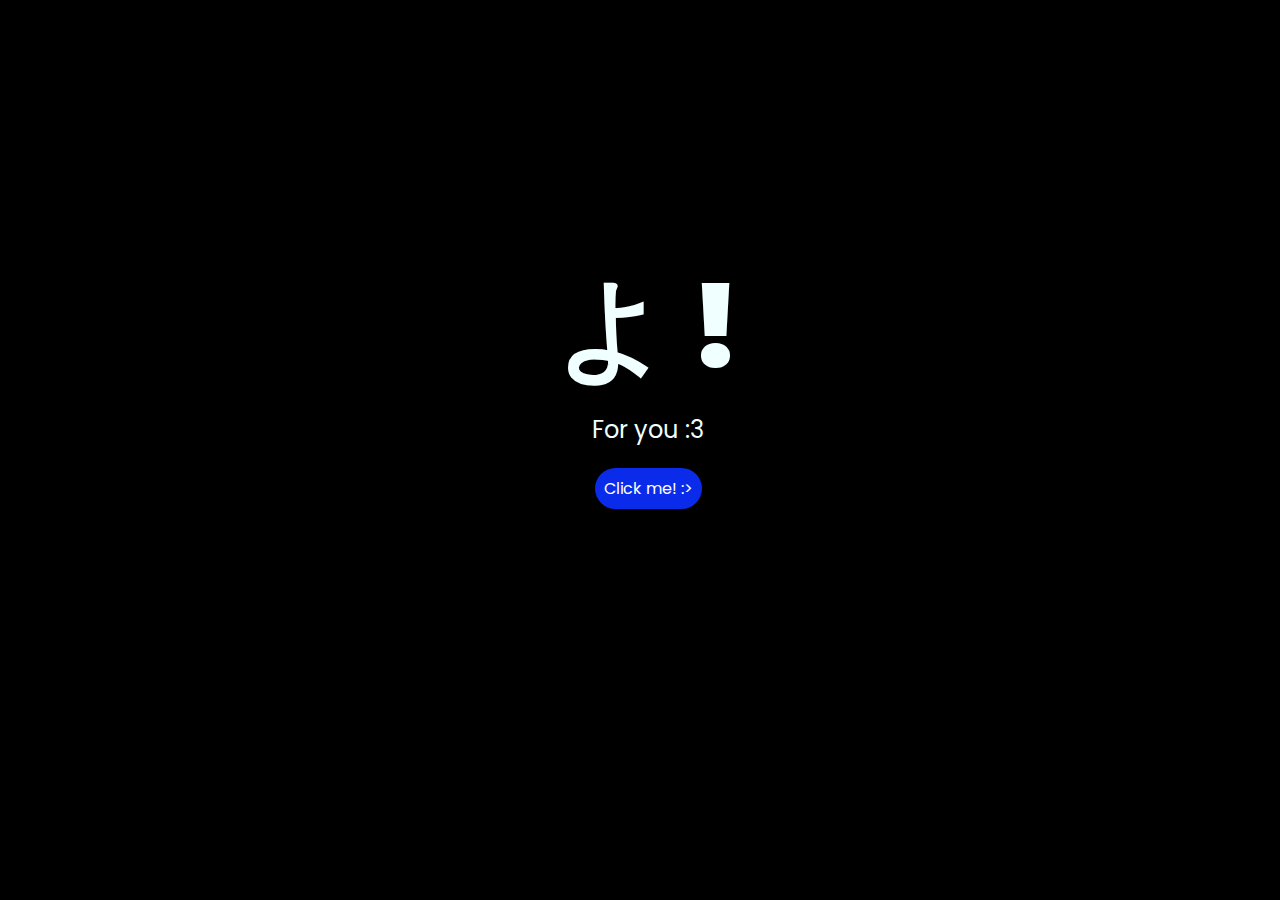
<file: index.html>
<!DOCTYPE html>
<html lang="es">

<head>
    <meta charset="UTF-8">
    <meta http-equiv="X-UA-Compatible" content="IE=edge">
    <meta name="viewport" content="width=device-width, initial-scale=1.0">
    <link rel="stylesheet" href="style.css">
    <link rel="icon" href="qiqi.jpg" type="image/x-icon">
    <title>Flowers</title>
</head>

<body>
    <div class="greetings">
        <span>よ</span>
        <span>!</span>
    </div>
    <div class="description">
        <span>For you :3</span>
    </div>
    <div class="button">
        <button class="botones">
            <a href="forseika.html" style="color: #fff;">Click me! :> </a>
        </button>
    </div>

</body>

</html>
</file>
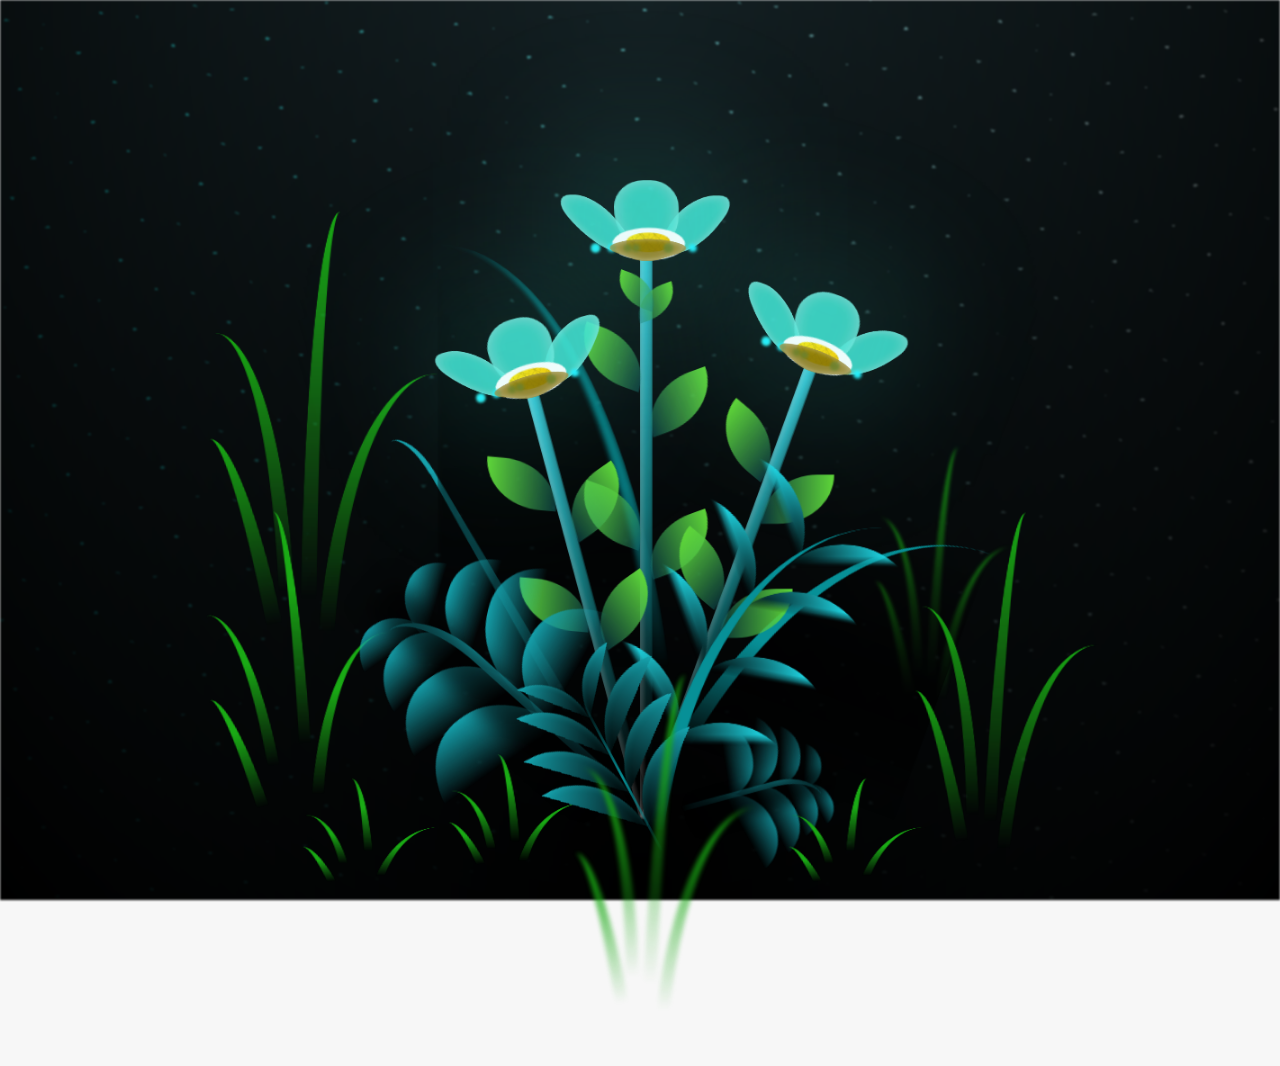
<file: forseika.html>
<!DOCTYPE html>
<html lang="es">
  <head>
    <meta charset="UTF-8" />
    <meta http-equiv="X-UA-Compatible" content="IE=edge" />
    <meta name="viewport" content="width=device-width, initial-scale=1.0" />
    <link rel="stylesheet" href="syles.css" />
    <link rel="icon" href="qiqi.jpg" type="image/x-icon" />
    <title>Flower</title>
  </head>
  <body class="container">
    <audio src="ChristianBasso&HaienQiu-Flowers.mp3" autoplay loop ></audio>
    <div id="lyrics">
     
    </div>
    <h1 class="title">このターコイズブルーの花はせいかさんにあげます。友達でいてくれてありがとう.
</h1>
  
    <div class="night"></div>
    <div class="flowers">
      <div class="flower flower--1">
        <div class="flower__leafs flower__leafs--1">
          <div class="flower__leaf flower__leaf--1"></div>
          <div class="flower__leaf flower__leaf--2"></div>
          <div class="flower__leaf flower__leaf--3"></div>
          <div class="flower__leaf flower__leaf--4"></div>
          <div class="flower__white-circle"></div>

          <div class="flower__light flower__light--1"></div>
          <div class="flower__light flower__light--2"></div>
          <div class="flower__light flower__light--3"></div>
          <div class="flower__light flower__light--4"></div>
          <div class="flower__light flower__light--5"></div>
          <div class="flower__light flower__light--6"></div>
          <div class="flower__light flower__light--7"></div>
          <div class="flower__light flower__light--8"></div>
        </div>
        <div class="flower__line">
          <div class="flower__line__leaf flower__line__leaf--1"></div>
          <div class="flower__line__leaf flower__line__leaf--2"></div>
          <div class="flower__line__leaf flower__line__leaf--3"></div>
          <div class="flower__line__leaf flower__line__leaf--4"></div>
          <div class="flower__line__leaf flower__line__leaf--5"></div>
          <div class="flower__line__leaf flower__line__leaf--6"></div>
        </div>
      </div>

      <div class="flower flower--2">
        <div class="flower__leafs flower__leafs--2">
          <div class="flower__leaf flower__leaf--1"></div>
          <div class="flower__leaf flower__leaf--2"></div>
          <div class="flower__leaf flower__leaf--3"></div>
          <div class="flower__leaf flower__leaf--4"></div>
          <div class="flower__white-circle"></div>

          <div class="flower__light flower__light--1"></div>
          <div class="flower__light flower__light--2"></div>
          <div class="flower__light flower__light--3"></div>
          <div class="flower__light flower__light--4"></div>
          <div class="flower__light flower__light--5"></div>
          <div class="flower__light flower__light--6"></div>
          <div class="flower__light flower__light--7"></div>
          <div class="flower__light flower__light--8"></div>
        </div>
        <div class="flower__line">
          <div class="flower__line__leaf flower__line__leaf--1"></div>
          <div class="flower__line__leaf flower__line__leaf--2"></div>
          <div class="flower__line__leaf flower__line__leaf--3"></div>
          <div class="flower__line__leaf flower__line__leaf--4"></div>
        </div>
      </div>

      <div class="flower flower--3">
        <div class="flower__leafs flower__leafs--3">
          <div class="flower__leaf flower__leaf--1"></div>
          <div class="flower__leaf flower__leaf--2"></div>
          <div class="flower__leaf flower__leaf--3"></div>
          <div class="flower__leaf flower__leaf--4"></div>
          <div class="flower__white-circle"></div>

          <div class="flower__light flower__light--1"></div>
          <div class="flower__light flower__light--2"></div>
          <div class="flower__light flower__light--3"></div>
          <div class="flower__light flower__light--4"></div>
          <div class="flower__light flower__light--5"></div>
          <div class="flower__light flower__light--6"></div>
          <div class="flower__light flower__light--7"></div>
          <div class="flower__light flower__light--8"></div>
        </div>
        <div class="flower__line">
          <div class="flower__line__leaf flower__line__leaf--1"></div>
          <div class="flower__line__leaf flower__line__leaf--2"></div>
          <div class="flower__line__leaf flower__line__leaf--3"></div>
          <div class="flower__line__leaf flower__line__leaf--4"></div>
        </div>
      </div>

      <div class="grow-ans" style="--d: 1.2s">
        <div class="flower__g-long">
          <div class="flower__g-long__top"></div>
          <div class="flower__g-long__bottom"></div>
        </div>
      </div>

      <div class="growing-grass">
        <div class="flower__grass flower__grass--1">
          <div class="flower__grass--top"></div>
          <div class="flower__grass--bottom"></div>
          <div class="flower__grass__leaf flower__grass__leaf--1"></div>
          <div class="flower__grass__leaf flower__grass__leaf--2"></div>
          <div class="flower__grass__leaf flower__grass__leaf--3"></div>
          <div class="flower__grass__leaf flower__grass__leaf--4"></div>
          <div class="flower__grass__leaf flower__grass__leaf--5"></div>
          <div class="flower__grass__leaf flower__grass__leaf--6"></div>
          <div class="flower__grass__leaf flower__grass__leaf--7"></div>
          <div class="flower__grass__leaf flower__grass__leaf--8"></div>
          <div class="flower__grass__overlay"></div>
        </div>
      </div>

      <div class="growing-grass">
        <div class="flower__grass flower__grass--2">
          <div class="flower__grass--top"></div>
          <div class="flower__grass--bottom"></div>
          <div class="flower__grass__leaf flower__grass__leaf--1"></div>
          <div class="flower__grass__leaf flower__grass__leaf--2"></div>
          <div class="flower__grass__leaf flower__grass__leaf--3"></div>
          <div class="flower__grass__leaf flower__grass__leaf--4"></div>
          <div class="flower__grass__leaf flower__grass__leaf--5"></div>
          <div class="flower__grass__leaf flower__grass__leaf--6"></div>
          <div class="flower__grass__leaf flower__grass__leaf--7"></div>
          <div class="flower__grass__leaf flower__grass__leaf--8"></div>
          <div class="flower__grass__overlay"></div>
        </div>
      </div>

      <div class="grow-ans" style="--d: 2.4s">
        <div class="flower__g-right flower__g-right--1">
          <div class="leaf"></div>
        </div>
      </div>

      <div class="grow-ans" style="--d: 2.8s">
        <div class="flower__g-right flower__g-right--2">
          <div class="leaf"></div>
        </div>
      </div>

      <div class="grow-ans" style="--d: 2.8s">
        <div class="flower__g-front">
          <div
            class="flower__g-front__leaf-wrapper flower__g-front__leaf-wrapper--1"
          >
            <div class="flower__g-front__leaf"></div>
          </div>
          <div
            class="flower__g-front__leaf-wrapper flower__g-front__leaf-wrapper--2"
          >
            <div class="flower__g-front__leaf"></div>
          </div>
          <div
            class="flower__g-front__leaf-wrapper flower__g-front__leaf-wrapper--3"
          >
            <div class="flower__g-front__leaf"></div>
          </div>
          <div
            class="flower__g-front__leaf-wrapper flower__g-front__leaf-wrapper--4"
          >
            <div class="flower__g-front__leaf"></div>
          </div>
          <div
            class="flower__g-front__leaf-wrapper flower__g-front__leaf-wrapper--5"
          >
            <div class="flower__g-front__leaf"></div>
          </div>
          <div
            class="flower__g-front__leaf-wrapper flower__g-front__leaf-wrapper--6"
          >
            <div class="flower__g-front__leaf"></div>
          </div>
          <div
            class="flower__g-front__leaf-wrapper flower__g-front__leaf-wrapper--7"
          >
            <div class="flower__g-front__leaf"></div>
          </div>
          <div
            class="flower__g-front__leaf-wrapper flower__g-front__leaf-wrapper--8"
          >
            <div class="flower__g-front__leaf"></div>
          </div>
          <div class="flower__g-front__line"></div>
        </div>
      </div>

      <div class="grow-ans" style="--d: 3.2s">
        <div class="flower__g-fr">
          <div class="leaf"></div>
          <div class="flower__g-fr__leaf flower__g-fr__leaf--1"></div>
          <div class="flower__g-fr__leaf flower__g-fr__leaf--2"></div>
          <div class="flower__g-fr__leaf flower__g-fr__leaf--3"></div>
          <div class="flower__g-fr__leaf flower__g-fr__leaf--4"></div>
          <div class="flower__g-fr__leaf flower__g-fr__leaf--5"></div>
          <div class="flower__g-fr__leaf flower__g-fr__leaf--6"></div>
          <div class="flower__g-fr__leaf flower__g-fr__leaf--7"></div>
          <div class="flower__g-fr__leaf flower__g-fr__leaf--8"></div>
        </div>
      </div>

      <div class="long-g long-g--0">
        <div class="grow-ans" style="--d: 3s">
          <div class="leaf leaf--0"></div>
        </div>
        <div class="grow-ans" style="--d: 2.2s">
          <div class="leaf leaf--1"></div>
        </div>
        <div class="grow-ans" style="--d: 3.4s">
          <div class="leaf leaf--2"></div>
        </div>
        <div class="grow-ans" style="--d: 3.6s">
          <div class="leaf leaf--3"></div>
        </div>
      </div>

      <div class="long-g long-g--1">
        <div class="grow-ans" style="--d: 3.6s">
          <div class="leaf leaf--0"></div>
        </div>
        <div class="grow-ans" style="--d: 3.8s">
          <div class="leaf leaf--1"></div>
        </div>
        <div class="grow-ans" style="--d: 4s">
          <div class="leaf leaf--2"></div>
        </div>
        <div class="grow-ans" style="--d: 4.2s">
          <div class="leaf leaf--3"></div>
        </div>
      </div>

      <div class="long-g long-g--2">
        <div class="grow-ans" style="--d: 4s">
          <div class="leaf leaf--0"></div>
        </div>
        <div class="grow-ans" style="--d: 4.2s">
          <div class="leaf leaf--1"></div>
        </div>
        <div class="grow-ans" style="--d: 4.4s">
          <div class="leaf leaf--2"></div>
        </div>
        <div class="grow-ans" style="--d: 4.6s">
          <div class="leaf leaf--3"></div>
        </div>
      </div>

      <div class="long-g long-g--3">
        <div class="grow-ans" style="--d: 4s">
          <div class="leaf leaf--0"></div>
        </div>
        <div class="grow-ans" style="--d: 4.2s">
          <div class="leaf leaf--1"></div>
        </div>
        <div class="grow-ans" style="--d: 3s">
          <div class="leaf leaf--2"></div>
        </div>
        <div class="grow-ans" style="--d: 3.6s">
          <div class="leaf leaf--3"></div>
        </div>
      </div>

      <div class="long-g long-g--4">
        <div class="grow-ans" style="--d: 4s">
          <div class="leaf leaf--0"></div>
        </div>
        <div class="grow-ans" style="--d: 4.2s">
          <div class="leaf leaf--1"></div>
        </div>
        <div class="grow-ans" style="--d: 3s">
          <div class="leaf leaf--2"></div>
        </div>
        <div class="grow-ans" style="--d: 3.6s">
          <div class="leaf leaf--3"></div>
        </div>
      </div>

      <div class="long-g long-g--5">
        <div class="grow-ans" style="--d: 4s">
          <div class="leaf leaf--0"></div>
        </div>
        <div class="grow-ans" style="--d: 4.2s">
          <div class="leaf leaf--1"></div>
        </div>
        <div class="grow-ans" style="--d: 3s">
          <div class="leaf leaf--2"></div>
        </div>
        <div class="grow-ans" style="--d: 3.6s">
          <div class="leaf leaf--3"></div>
        </div>
      </div>

      <div class="long-g long-g--6">
        <div class="grow-ans" style="--d: 4.2s">
          <div class="leaf leaf--0"></div>
        </div>
        <div class="grow-ans" style="--d: 4.4s">
          <div class="leaf leaf--1"></div>
        </div>
        <div class="grow-ans" style="--d: 4.6s">
          <div class="leaf leaf--2"></div>
        </div>
        <div class="grow-ans" style="--d: 4.8s">
          <div class="leaf leaf--3"></div>
        </div>
      </div>

      <div class="long-g long-g--7">
        <div class="grow-ans" style="--d: 3s">
          <div class="leaf leaf--0"></div>
        </div>
        <div class="grow-ans" style="--d: 3.2s">
          <div class="leaf leaf--1"></div>
        </div>
        <div class="grow-ans" style="--d: 3.5s">
          <div class="leaf leaf--2"></div>
        </div>
        <div class="grow-ans" style="--d: 3.6s">
          <div class="leaf leaf--3"></div>
        </div>
      </div>
    </div>
    <script src="anim.js"></script>
    <script src="main.js"></script>
  </body>
</html>
</file>
<file: style.css>
@import url('https://fonts.googleapis.com/css2?family=Poppins:ital,wght@0,500;1,900&display=swap');
*{
    font-family: 'Poppins',cursive;
}
body{
    color: azure;
    width: 100%;
    height: 82vh;
    display: flex;
    flex-direction: column;
    align-items: center;
    justify-content: center;
    background-color: black;
    /* padding-top: -30; */
}

.botones{
    padding: 9px;
    border-radius: 80px;
    background-color: transparent;
    border: none;
}

.botones a{
    background-color: #0a2be9;
    padding: 9px;
    border-radius: 80px;
    -webkit-border-radius: 80px;
    -moz-border-radius: 80px;
    -ms-border-radius: 80px;
    -o-border-radius: 80px;

}

.botones a:focus{
    background-color: rgb(50, 194, 194);
}

.greetings{
    font-size: 7rem;
    font-weight: 900;
}
.greetings > span{
    animation: glow 2.5s ease-in-out infinite;
}
@keyframes glow{
    0%, 100%{
        color: #fff;
        text-shadow: 0 0 12px #39c6d6, 0 0 50px #39c6d6, 0 0 100px #39c6d6;
    }
    10%, 90%{
        color: #111;
        text-shadow: none;
    }
}
.greetings > span:nth-child(2){
    animation-delay: .2s ;
}
.greetings > span:nth-child(3){
    animation-delay: .4s ;
}
.greetings > span:nth-child(4){
    animation-delay: .6s;
}
.greetings > span:nth-child(5){
    animation-delay: .8s;
}
.greetings > span:nth-child(6){
    animation-delay: 1s;
}

.description{
    font-size: 1.5rem;
    margin-bottom: 20px;
}

.button a{
    text-decoration: none;
    font-size: 1rem;
    color: #111;
}

@media screen and (max-width:574px){
    .greetings{
        display: block;
        font-size: 4rem;
        font-weight: 800;
        text-align: center;
    }
    .description{
        font-size: 2rem;
    }
    
    .button a{
        font-size: 1rem;
    }
}
</file>
<file: syles.css>
*,
*::after,
*::before {
  padding: 0;
  margin: 0;
  box-sizing: border-box;
}

:root {
  --dark-color: #000;
}

body {
  display: flex;
  align-items: flex-end;
  justify-content: center;
  min-height: 100vh;
  background-color: var(--dark-color);
  overflow: hidden;
  perspective: 1000px;
}

#lyrics {
  font-size: 28px;
  font-family: "Franklin Gothic Medium", "Arial Narrow", Arial, sans-serif;
  color: white;
  position: absolute;
  margin-bottom: 20%;
  z-index: 1;
  font-weight: bold;
  letter-spacing: 4px;
}
@media only screen and (max-width: 600px) {
  /* Estilos específicos para dispositivos con un ancho máximo de 600px */
  #lyrics {
      font-size: 14px; /* Reduce el tamaño del texto para dispositivos más pequeños */
      margin-bottom: 530px;
      letter-spacing: 3px;
  }

}
.title {
  margin-bottom: 180px;
  font-family: "Arial Narrow", Arial, sans-serif;
  color: white;
  position: absolute;
  font-weight: bold;
  letter-spacing: 10px;
  opacity: 0;
  animation: fadeIn 3s ease-in-out forwards;
  text-align: center;
}
@keyframes fadeIn {
  from {
    opacity: 0;
  }
  to {
    opacity: 1;
  }
}

.night {
  z-index: -1;
  position: absolute;
  left: 50%;
  top: 0;
  transform: translateX(-50%);
  width: 100%;
  height: 100%;
  filter: blur(0.1vmin);
  background-image: radial-gradient(
      ellipse at top,
      transparent 0%,
      var(--dark-color)
    ),
    radial-gradient(
      ellipse at bottom,
      var(--dark-color),
      rgba(145, 233, 255, 0.2)
    ),
    repeating-linear-gradient(
      220deg,
      rgb(0, 0, 0) 0px,
      rgb(0, 0, 0) 19px,
      transparent 19px,
      transparent 22px
    ),
    repeating-linear-gradient(
      189deg,
      rgb(0, 0, 0) 0px,
      rgb(0, 0, 0) 19px,
      transparent 19px,
      transparent 22px
    ),
    repeating-linear-gradient(
      148deg,
      rgb(0, 0, 0) 0px,
      rgb(0, 0, 0) 19px,
      transparent 19px,
      transparent 22px
    ),
    linear-gradient(90deg, rgb(0, 255, 250), rgb(240, 240, 240));
}

.flowers {
  position: relative;
  transform: scale(0.9);
  /*margin-bottom: 100px;
  */
}

@media only screen and (max-width: 600px) {
  /* Estilos específicos para dispositivos con un ancho máximo de 600px */
.flowers {
      font-size: 14px;
      margin-bottom: 35%;
      letter-spacing: 3px;
      transform: scale(1.0);
}

}

.flower {
  position: absolute;
  bottom: 10vmin;
  transform-origin: bottom center;
  z-index: 10;
  --fl-speed: 0.8s;
}
.flower--1 {
  -webkit-animation: moving-flower-1 4s linear infinite;
  animation: moving-flower-1 4s linear infinite;
}
.flower--1 .flower__line {
  height: 70vmin;
  -webkit-animation-delay: 0.3s;
  animation-delay: 0.3s;
}
.flower--1 .flower__line__leaf--1 {
  -webkit-animation: blooming-leaf-right var(--fl-speed) 1.6s backwards;
  animation: blooming-leaf-right var(--fl-speed) 1.6s backwards;
}
.flower--1 .flower__line__leaf--2 {
  -webkit-animation: blooming-leaf-right var(--fl-speed) 1.4s backwards;
  animation: blooming-leaf-right var(--fl-speed) 1.4s backwards;
}
.flower--1 .flower__line__leaf--3 {
  -webkit-animation: blooming-leaf-left var(--fl-speed) 1.2s backwards;
  animation: blooming-leaf-left var(--fl-speed) 1.2s backwards;
}
.flower--1 .flower__line__leaf--4 {
  -webkit-animation: blooming-leaf-left var(--fl-speed) 1s backwards;
  animation: blooming-leaf-left var(--fl-speed) 1s backwards;
}
.flower--1 .flower__line__leaf--5 {
  -webkit-animation: blooming-leaf-right var(--fl-speed) 1.8s backwards;
  animation: blooming-leaf-right var(--fl-speed) 1.8s backwards;
}
.flower--1 .flower__line__leaf--6 {
  -webkit-animation: blooming-leaf-left var(--fl-speed) 2s backwards;
  animation: blooming-leaf-left var(--fl-speed) 2s backwards;
}
.flower--2 {
  left: 50%;
  transform: rotate(20deg);
  -webkit-animation: moving-flower-2 4s linear infinite;
  animation: moving-flower-2 4s linear infinite;
}
.flower--2 .flower__line {
  height: 60vmin;
  -webkit-animation-delay: 0.6s;
  animation-delay: 0.6s;
}
.flower--2 .flower__line__leaf--1 {
  -webkit-animation: blooming-leaf-right var(--fl-speed) 1.9s backwards;
  animation: blooming-leaf-right var(--fl-speed) 1.9s backwards;
}
.flower--2 .flower__line__leaf--2 {
  -webkit-animation: blooming-leaf-right var(--fl-speed) 1.7s backwards;
  animation: blooming-leaf-right var(--fl-speed) 1.7s backwards;
}
.flower--2 .flower__line__leaf--3 {
  -webkit-animation: blooming-leaf-left var(--fl-speed) 1.5s backwards;
  animation: blooming-leaf-left var(--fl-speed) 1.5s backwards;
}
.flower--2 .flower__line__leaf--4 {
  -webkit-animation: blooming-leaf-left var(--fl-speed) 1.3s backwards;
  animation: blooming-leaf-left var(--fl-speed) 1.3s backwards;
}
.flower--3 {
  left: 50%;
  transform: rotate(-15deg);
  -webkit-animation: moving-flower-3 4s linear infinite;
  animation: moving-flower-3 4s linear infinite;
}
.flower--3 .flower__line {
  -webkit-animation-delay: 0.9s;
  animation-delay: 0.9s;
}
.flower--3 .flower__line__leaf--1 {
  -webkit-animation: blooming-leaf-right var(--fl-speed) 2.5s backwards;
  animation: blooming-leaf-right var(--fl-speed) 2.5s backwards;
}
.flower--3 .flower__line__leaf--2 {
  -webkit-animation: blooming-leaf-right var(--fl-speed) 2.3s backwards;
  animation: blooming-leaf-right var(--fl-speed) 2.3s backwards;
}
.flower--3 .flower__line__leaf--3 {
  -webkit-animation: blooming-leaf-left var(--fl-speed) 2.1s backwards;
  animation: blooming-leaf-left var(--fl-speed) 2.1s backwards;
}
.flower--3 .flower__line__leaf--4 {
  -webkit-animation: blooming-leaf-left var(--fl-speed) 1.9s backwards;
  animation: blooming-leaf-left var(--fl-speed) 1.9s backwards;
}
.flower__leafs {
  position: relative;
  -webkit-animation: blooming-flower 2s backwards;
  animation: blooming-flower 2s backwards;
}
.flower__leafs--1 {
  -webkit-animation-delay: 1.1s;
  animation-delay: 1.1s;
}
.flower__leafs--2 {
  -webkit-animation-delay: 1.4s;
  animation-delay: 1.4s;
}
.flower__leafs--3 {
  -webkit-animation-delay: 1.7s;
  animation-delay: 1.7s;
}
.flower__leafs::after {
  content: "";
  position: absolute;
  left: 0;
  top: 0;
  transform: translate(-50%, -100%);
  width: 8vmin;
  height: 8vmin;
  background-color:#40E0D0;
  /* background-color: #fd2525; */
  filter: blur(10vmin);
}
.flower__leaf {
  position: absolute;
  bottom: 0;
  left: 50%;
  width: 8vmin;
  height: 11vmin;
  border-radius: 51% 49% 47% 53%/44% 45% 55% 69%;
  background-color: #253bfd;
  background-color: #40E0D0;
  transform-origin: bottom center;
  opacity: 0.9;
  box-shadow: inset 0 0 2vmin rgba(255, 255, 255, 0.5);
}
.flower__leaf--1 {
  transform: translate(-10%, 1%) rotateY(40deg) rotateX(-50deg);
}
.flower__leaf--2 {
  transform: translate(-50%, -4%) rotateX(40deg);
}
.flower__leaf--3 {
  transform: translate(-90%, 0%) rotateY(45deg) rotateX(50deg);
}
.flower__leaf--4 {
  width: 8vmin;
  height: 8vmin;
  transform-origin: bottom left;
  border-radius: 4vmin 10vmin 4vmin 4vmin;
  transform: translate(0%, 18%) rotateX(70deg) rotate(-43deg);
  background-color: #7c6901;
  z-index: 1;
  opacity: 0.8;
}
.flower__white-circle {
  position: absolute;
  left: -3.5vmin;
  top: -3vmin;
  width: 9vmin;
  height: 4vmin;
  border-radius: 50%;
  background-color: #fff;
}
.flower__white-circle::after {
  content: "";
  position: absolute;
  left: 50%;
  top: 45%;
  transform: translate(-50%, -50%);
  width: 60%;
  height: 60%;
  border-radius: inherit;
  background-image: repeating-linear-gradient(
      135deg,
      rgba(0, 0, 0, 0.03) 0px,
      rgba(0, 0, 0, 0.03) 1px,
      transparent 1px,
      transparent 12px
    ),
    repeating-linear-gradient(
      45deg,
      rgba(0, 0, 0, 0.03) 0px,
      rgba(0, 0, 0, 0.03) 1px,
      transparent 1px,
      transparent 12px
    ),
    repeating-linear-gradient(
      67.5deg,
      rgba(0, 0, 0, 0.03) 0px,
      rgba(0, 0, 0, 0.03) 1px,
      transparent 1px,
      transparent 12px
    ),
    repeating-linear-gradient(
      135deg,
      rgba(0, 0, 0, 0.03) 0px,
      rgba(0, 0, 0, 0.03) 1px,
      transparent 1px,
      transparent 12px
    ),
    repeating-linear-gradient(
      45deg,
      rgba(0, 0, 0, 0.03) 0px,
      rgba(0, 0, 0, 0.03) 1px,
      transparent 1px,
      transparent 12px
    ),
    repeating-linear-gradient(
      112.5deg,
      rgba(0, 0, 0, 0.03) 0px,
      rgba(0, 0, 0, 0.03) 1px,
      transparent 1px,
      transparent 12px
    ),
    repeating-linear-gradient(
      112.5deg,
      rgba(0, 0, 0, 0.03) 0px,
      rgba(0, 0, 0, 0.03) 1px,
      transparent 1px,
      transparent 12px
    ),
    repeating-linear-gradient(
      45deg,
      rgba(0, 0, 0, 0.03) 0px,
      rgba(0, 0, 0, 0.03) 1px,
      transparent 1px,
      transparent 12px
    ),
    repeating-linear-gradient(
      22.5deg,
      rgba(0, 0, 0, 0.03) 0px,
      rgba(0, 0, 0, 0.03) 1px,
      transparent 1px,
      transparent 12px
    ),
    repeating-linear-gradient(
      45deg,
      rgba(0, 0, 0, 0.03) 0px,
      rgba(0, 0, 0, 0.03) 1px,
      transparent 1px,
      transparent 12px
    ),
    repeating-linear-gradient(
      22.5deg,
      rgba(0, 0, 0, 0.03) 0px,
      rgba(0, 0, 0, 0.03) 1px,
      transparent 1px,
      transparent 12px
    ),
    repeating-linear-gradient(
      135deg,
      rgba(0, 0, 0, 0.03) 0px,
      rgba(0, 0, 0, 0.03) 1px,
      transparent 1px,
      transparent 12px
    ),
    repeating-linear-gradient(
      157.5deg,
      rgba(0, 0, 0, 0.03) 0px,
      rgba(0, 0, 0, 0.03) 1px,
      transparent 1px,
      transparent 12px
    ),
    repeating-linear-gradient(
      67.5deg,
      rgba(0, 0, 0, 0.03) 0px,
      rgba(0, 0, 0, 0.03) 1px,
      transparent 1px,
      transparent 12px
    ),
    repeating-linear-gradient(
      67.5deg,
      rgba(0, 0, 0, 0.03) 0px,
      rgba(0, 0, 0, 0.03) 1px,
      transparent 1px,
      transparent 12px
    ),
    linear-gradient(90deg, rgb(255, 235, 18), rgb(255, 206, 0));
}
.flower__line {
  height: 55vmin;
  width: 1.5vmin;
  background-image: linear-gradient(
      to left,
      rgba(0, 0, 0, 0.2),
      transparent,
      rgba(255, 255, 255, 0.2)
    ),
    linear-gradient(to top, transparent 10%, #14757a, #39c6d6);
  box-shadow: inset 0 0 2px rgba(0, 0, 0, 0.5);
  -webkit-animation: grow-flower-tree 4s backwards;
  animation: grow-flower-tree 4s backwards;
}
.flower__line__leaf {
  --w: 7vmin;
  --h: calc(var(--w) + 2vmin);
  position: absolute;
  top: 20%;
  left: 90%;
  width: var(--w);
  height: var(--h);
  border-top-right-radius: var(--h);
  border-bottom-left-radius: var(--h);
  background-image: linear-gradient(to top, rgba(20, 117, 122, 0.4), #5ed639);
}
.flower__line__leaf--1 {
  transform: rotate(70deg) rotateY(30deg);
}
.flower__line__leaf--2 {
  top: 45%;
  transform: rotate(70deg) rotateY(30deg);
}
.flower__line__leaf--3,
.flower__line__leaf--4,
.flower__line__leaf--6 {
  border-top-right-radius: 0;
  border-bottom-left-radius: 0;
  border-top-left-radius: var(--h);
  border-bottom-right-radius: var(--h);
  left: -460%;
  top: 12%;
  transform: rotate(-70deg) rotateY(30deg);
}
.flower__line__leaf--4 {
  top: 40%;
}
.flower__line__leaf--5 {
  top: 0;
  transform-origin: left;
  transform: rotate(70deg) rotateY(30deg) scale(0.6);
}
.flower__line__leaf--6 {
  top: -2%;
  left: -450%;
  transform-origin: right;
  transform: rotate(-70deg) rotateY(30deg) scale(0.6);
}
.flower__light {
  position: absolute;
  bottom: 0vmin;
  width: 1vmin;
  height: 1vmin;
  background-color: #40E0D0;
  border-radius: 50%;
  filter: blur(0.2vmin);
  -webkit-animation: light-ans 4s linear infinite backwards;
  animation: light-ans 4s linear infinite backwards;
}
.flower__light:nth-child(odd) {
  background-color: #23f0ff;
}
.flower__light--1 {
  left: -2vmin;
  -webkit-animation-delay: 1s;
  animation-delay: 1s;
}
.flower__light--2 {
  left: 3vmin;
  -webkit-animation-delay: 0.5s;
  animation-delay: 0.5s;
}
.flower__light--3 {
  left: -6vmin;
  -webkit-animation-delay: 0.3s;
  animation-delay: 0.3s;
}
.flower__light--4 {
  left: 6vmin;
  -webkit-animation-delay: 0.9s;
  animation-delay: 0.9s;
}
.flower__light--5 {
  left: -1vmin;
  -webkit-animation-delay: 1.5s;
  animation-delay: 1.5s;
}
.flower__light--6 {
  left: -4vmin;
  -webkit-animation-delay: 3s;
  animation-delay: 3s;
}
.flower__light--7 {
  left: 3vmin;
  -webkit-animation-delay: 2s;
  animation-delay: 2s;
}
.flower__light--8 {
  left: -6vmin;
  -webkit-animation-delay: 3.5s;
  animation-delay: 3.5s;
}
.flower__grass {
  --c: #159faa;
  --line-w: 1.5vmin;
  position: absolute;
  bottom: 12vmin;
  left: -7vmin;
  display: flex;
  flex-direction: column;
  align-items: flex-end;
  z-index: 20;
  transform-origin: bottom center;
  transform: rotate(-48deg) rotateY(40deg);
}
.flower__grass--1 {
  -webkit-animation: moving-grass 2s linear infinite;
  animation: moving-grass 2s linear infinite;
}
.flower__grass--2 {
  left: 2vmin;
  bottom: 10vmin;
  transform: scale(0.5) rotate(75deg) rotateX(10deg) rotateY(-200deg);
  opacity: 0.8;
  z-index: 0;
  -webkit-animation: moving-grass--2 1.5s linear infinite;
  animation: moving-grass--2 1.5s linear infinite;
}
.flower__grass--top {
  width: 7vmin;
  height: 10vmin;
  border-top-right-radius: 100%;
  border-right: var(--line-w) solid var(--c);
  transform-origin: bottom center;
  transform: rotate(-2deg);
}
.flower__grass--bottom {
  margin-top: -2px;
  width: var(--line-w);
  height: 25vmin;
  background-image: linear-gradient(to top, transparent, var(--c));
}
.flower__grass__leaf {
  --size: 10vmin;
  position: absolute;
  width: calc(var(--size) * 2.1);
  height: var(--size);
  border-top-left-radius: var(--size);
  border-top-right-radius: var(--size);
  background-image: linear-gradient(
    to top,
    transparent,
    transparent 30%,
    var(--c)
  );
  z-index: 100;
}
.flower__grass__leaf--1 {
  top: -6%;
  left: 30%;
  --size: 6vmin;
  transform: rotate(-20deg);
  -webkit-animation: growing-grass-ans--1 2s 2.6s backwards;
  animation: growing-grass-ans--1 2s 2.6s backwards;
}
@-webkit-keyframes growing-grass-ans--1 {
  0% {
    transform-origin: bottom left;
    transform: rotate(-20deg) scale(0);
  }
}
@keyframes growing-grass-ans--1 {
  0% {
    transform-origin: bottom left;
    transform: rotate(-20deg) scale(0);
  }
}
.flower__grass__leaf--2 {
  top: -5%;
  left: -110%;
  --size: 6vmin;
  transform: rotate(10deg);
  -webkit-animation: growing-grass-ans--2 2s 2.4s linear backwards;
  animation: growing-grass-ans--2 2s 2.4s linear backwards;
}
@-webkit-keyframes growing-grass-ans--2 {
  0% {
    transform-origin: bottom right;
    transform: rotate(10deg) scale(0);
  }
}
@keyframes growing-grass-ans--2 {
  0% {
    transform-origin: bottom right;
    transform: rotate(10deg) scale(0);
  }
}
.flower__grass__leaf--3 {
  top: 5%;
  left: 60%;
  --size: 8vmin;
  transform: rotate(-18deg) rotateX(-20deg);
  -webkit-animation: growing-grass-ans--3 2s 2.2s linear backwards;
  animation: growing-grass-ans--3 2s 2.2s linear backwards;
}
@-webkit-keyframes growing-grass-ans--3 {
  0% {
    transform-origin: bottom left;
    transform: rotate(-18deg) rotateX(-20deg) scale(0);
  }
}
@keyframes growing-grass-ans--3 {
  0% {
    transform-origin: bottom left;
    transform: rotate(-18deg) rotateX(-20deg) scale(0);
  }
}
.flower__grass__leaf--4 {
  top: 6%;
  left: -135%;
  --size: 8vmin;
  transform: rotate(2deg);
  -webkit-animation: growing-grass-ans--4 2s 2s linear backwards;
  animation: growing-grass-ans--4 2s 2s linear backwards;
}
@-webkit-keyframes growing-grass-ans--4 {
  0% {
    transform-origin: bottom right;
    transform: rotate(2deg) scale(0);
  }
}
@keyframes growing-grass-ans--4 {
  0% {
    transform-origin: bottom right;
    transform: rotate(2deg) scale(0);
  }
}
.flower__grass__leaf--5 {
  top: 20%;
  left: 60%;
  --size: 10vmin;
  transform: rotate(-24deg) rotateX(-20deg);
  -webkit-animation: growing-grass-ans--5 2s 1.8s linear backwards;
  animation: growing-grass-ans--5 2s 1.8s linear backwards;
}
@-webkit-keyframes growing-grass-ans--5 {
  0% {
    transform-origin: bottom left;
    transform: rotate(-24deg) rotateX(-20deg) scale(0);
  }
}
@keyframes growing-grass-ans--5 {
  0% {
    transform-origin: bottom left;
    transform: rotate(-24deg) rotateX(-20deg) scale(0);
  }
}
.flower__grass__leaf--6 {
  top: 22%;
  left: -180%;
  --size: 10vmin;
  transform: rotate(10deg);
  -webkit-animation: growing-grass-ans--6 2s 1.6s linear backwards;
  animation: growing-grass-ans--6 2s 1.6s linear backwards;
}
@-webkit-keyframes growing-grass-ans--6 {
  0% {
    transform-origin: bottom right;
    transform: rotate(10deg) scale(0);
  }
}
@keyframes growing-grass-ans--6 {
  0% {
    transform-origin: bottom right;
    transform: rotate(10deg) scale(0);
  }
}
.flower__grass__leaf--7 {
  top: 39%;
  left: 70%;
  --size: 10vmin;
  transform: rotate(-10deg);
  -webkit-animation: growing-grass-ans--7 2s 1.4s linear backwards;
  animation: growing-grass-ans--7 2s 1.4s linear backwards;
}
@-webkit-keyframes growing-grass-ans--7 {
  0% {
    transform-origin: bottom left;
    transform: rotate(-10deg) scale(0);
  }
}
@keyframes growing-grass-ans--7 {
  0% {
    transform-origin: bottom left;
    transform: rotate(-10deg) scale(0);
  }
}
.flower__grass__leaf--8 {
  top: 40%;
  left: -215%;
  --size: 11vmin;
  transform: rotate(10deg);
  -webkit-animation: growing-grass-ans--8 2s 1.2s linear backwards;
  animation: growing-grass-ans--8 2s 1.2s linear backwards;
}
@-webkit-keyframes growing-grass-ans--8 {
  0% {
    transform-origin: bottom right;
    transform: rotate(10deg) scale(0);
  }
}
@keyframes growing-grass-ans--8 {
  0% {
    transform-origin: bottom right;
    transform: rotate(10deg) scale(0);
  }
}
.flower__grass__overlay {
  position: absolute;
  top: -10%;
  right: 0%;
  width: 100%;
  height: 100%;
  background-color: rgba(0, 0, 0, 0.6);
  filter: blur(1.5vmin);
  z-index: 100;
}
.flower__g-long {
  --w: 2vmin;
  --h: 6vmin;
  --c: #159faa;
  position: absolute;
  bottom: 10vmin;
  left: -3vmin;
  transform-origin: bottom center;
  transform: rotate(-30deg) rotateY(-20deg);
  display: flex;
  flex-direction: column;
  align-items: flex-end;
  -webkit-animation: flower-g-long-ans 3s linear infinite;
  animation: flower-g-long-ans 3s linear infinite;
}
@-webkit-keyframes flower-g-long-ans {
  0%,
  100% {
    transform: rotate(-30deg) rotateY(-20deg);
  }
  50% {
    transform: rotate(-32deg) rotateY(-20deg);
  }
}
@keyframes flower-g-long-ans {
  0%,
  100% {
    transform: rotate(-30deg) rotateY(-20deg);
  }
  50% {
    transform: rotate(-32deg) rotateY(-20deg);
  }
}
.flower__g-long__top {
  top: calc(var(--h) * -1);
  width: calc(var(--w) + 1vmin);
  height: var(--h);
  border-top-right-radius: 100%;
  border-right: 0.7vmin solid var(--c);
  transform: translate(-0.7vmin, 1vmin);
}
.flower__g-long__bottom {
  width: var(--w);
  height: 50vmin;
  transform-origin: bottom center;
  background-image: linear-gradient(to top, transparent 30%, var(--c));
  box-shadow: inset 0 0 2px rgba(0, 0, 0, 0.5);
  -webkit-clip-path: polygon(35% 0, 65% 1%, 100% 100%, 0% 100%);
  clip-path: polygon(35% 0, 65% 1%, 100% 100%, 0% 100%);
}
.flower__g-right {
  position: absolute;
  bottom: 6vmin;
  left: -2vmin;
  transform-origin: bottom left;
  transform: rotate(20deg);
}
.flower__g-right .leaf {
  width: 30vmin;
  height: 50vmin;
  border-top-left-radius: 100%;
  border-left: 2vmin solid #079097;
  background-image: linear-gradient(
    to bottom,
    transparent,
    var(--dark-color) 60%
  );
  -webkit-mask-image: linear-gradient(to top, transparent 30%, #079097 60%);
}
.flower__g-right--1 {
  -webkit-animation: flower-g-right-ans 2.5s linear infinite;
  animation: flower-g-right-ans 2.5s linear infinite;
}
.flower__g-right--2 {
  left: 5vmin;
  transform: rotateY(-180deg);
  -webkit-animation: flower-g-right-ans--2 3s linear infinite;
  animation: flower-g-right-ans--2 3s linear infinite;
}
.flower__g-right--2 .leaf {
  height: 75vmin;
  filter: blur(0.3vmin);
  opacity: 0.8;
}
@-webkit-keyframes flower-g-right-ans {
  0%,
  100% {
    transform: rotate(20deg);
  }
  50% {
    transform: rotate(24deg) rotateX(-20deg);
  }
}
@keyframes flower-g-right-ans {
  0%,
  100% {
    transform: rotate(20deg);
  }
  50% {
    transform: rotate(24deg) rotateX(-20deg);
  }
}
@-webkit-keyframes flower-g-right-ans--2 {
  0%,
  100% {
    transform: rotateY(-180deg) rotate(0deg) rotateX(-20deg);
  }
  50% {
    transform: rotateY(-180deg) rotate(6deg) rotateX(-20deg);
  }
}
@keyframes flower-g-right-ans--2 {
  0%,
  100% {
    transform: rotateY(-180deg) rotate(0deg) rotateX(-20deg);
  }
  50% {
    transform: rotateY(-180deg) rotate(6deg) rotateX(-20deg);
  }
}
.flower__g-front {
  position: absolute;
  bottom: 6vmin;
  left: 2.5vmin;
  z-index: 100;
  transform-origin: bottom center;
  transform: rotate(-28deg) rotateY(30deg) scale(1.04);
  -webkit-animation: flower__g-front-ans 2s linear infinite;
  animation: flower__g-front-ans 2s linear infinite;
}
@-webkit-keyframes flower__g-front-ans {
  0%,
  100% {
    transform: rotate(-28deg) rotateY(30deg) scale(1.04);
  }
  50% {
    transform: rotate(-35deg) rotateY(40deg) scale(1.04);
  }
}
@keyframes flower__g-front-ans {
  0%,
  100% {
    transform: rotate(-28deg) rotateY(30deg) scale(1.04);
  }
  50% {
    transform: rotate(-35deg) rotateY(40deg) scale(1.04);
  }
}
.flower__g-front__line {
  width: 0.3vmin;
  height: 20vmin;
  background-image: linear-gradient(
    to top,
    transparent,
    #079097,
    transparent 100%
  );
  position: relative;
}
.flower__g-front__leaf-wrapper {
  position: absolute;
  top: 0;
  left: 0;
  transform-origin: bottom left;
  transform: rotate(10deg);
}
.flower__g-front__leaf-wrapper:nth-child(even) {
  left: 0vmin;
  transform: rotateY(-180deg) rotate(5deg);
  -webkit-animation: flower__g-front__leaf-left-ans 1s ease-in backwards;
  animation: flower__g-front__leaf-left-ans 1s ease-in backwards;
}
.flower__g-front__leaf-wrapper:nth-child(odd) {
  -webkit-animation: flower__g-front__leaf-ans 1s ease-in backwards;
  animation: flower__g-front__leaf-ans 1s ease-in backwards;
}
.flower__g-front__leaf-wrapper--1 {
  top: -8vmin;
  transform: scale(0.7);
  -webkit-animation: flower__g-front__leaf-ans 1s 5.5s ease-in backwards !important;
  animation: flower__g-front__leaf-ans 1s 5.5s ease-in backwards !important;
}
.flower__g-front__leaf-wrapper--2 {
  top: -8vmin;
  transform: rotateY(-180deg) scale(0.7) !important;
  -webkit-animation: flower__g-front__leaf-left-ans-2 1s 4.6s ease-in backwards !important;
  animation: flower__g-front__leaf-left-ans-2 1s 4.6s ease-in backwards !important;
}
.flower__g-front__leaf-wrapper--3 {
  top: -3vmin;
  -webkit-animation: flower__g-front__leaf-ans 1s 4.6s ease-in backwards;
  animation: flower__g-front__leaf-ans 1s 4.6s ease-in backwards;
}
.flower__g-front__leaf-wrapper--4 {
  top: -3vmin;
  transform: rotateY(-180deg) scale(0.9) !important;
  -webkit-animation: flower__g-front__leaf-left-ans-2 1s 4.6s ease-in backwards !important;
  animation: flower__g-front__leaf-left-ans-2 1s 4.6s ease-in backwards !important;
}
@-webkit-keyframes flower__g-front__leaf-left-ans-2 {
  0% {
    transform: rotateY(-180deg) scale(0);
  }
}
@keyframes flower__g-front__leaf-left-ans-2 {
  0% {
    transform: rotateY(-180deg) scale(0);
  }
}
.flower__g-front__leaf-wrapper--5,
.flower__g-front__leaf-wrapper--6 {
  top: 2vmin;
}
.flower__g-front__leaf-wrapper--7,
.flower__g-front__leaf-wrapper--8 {
  top: 6.5vmin;
}
.flower__g-front__leaf-wrapper--2 {
  -webkit-animation-delay: 5.2s !important;
  animation-delay: 5.2s !important;
}
.flower__g-front__leaf-wrapper--3 {
  -webkit-animation-delay: 4.9s !important;
  animation-delay: 4.9s !important;
}
.flower__g-front__leaf-wrapper--5 {
  -webkit-animation-delay: 4.3s !important;
  animation-delay: 4.3s !important;
}
.flower__g-front__leaf-wrapper--6 {
  -webkit-animation-delay: 4.1s !important;
  animation-delay: 4.1s !important;
}
.flower__g-front__leaf-wrapper--7 {
  -webkit-animation-delay: 3.8s !important;
  animation-delay: 3.8s !important;
}
.flower__g-front__leaf-wrapper--8 {
  -webkit-animation-delay: 3.5s !important;
  animation-delay: 3.5s !important;
}
@-webkit-keyframes flower__g-front__leaf-ans {
  0% {
    transform: rotate(10deg) scale(0);
  }
}
@keyframes flower__g-front__leaf-ans {
  0% {
    transform: rotate(10deg) scale(0);
  }
}
@-webkit-keyframes flower__g-front__leaf-left-ans {
  0% {
    transform: rotateY(-180deg) rotate(5deg) scale(0);
  }
}
@keyframes flower__g-front__leaf-left-ans {
  0% {
    transform: rotateY(-180deg) rotate(5deg) scale(0);
  }
}
.flower__g-front__leaf {
  width: 10vmin;
  height: 10vmin;
  border-radius: 100% 0% 0% 100%/100% 100% 0% 0%;
  box-shadow: inset 0 2px 1vmin hsla(184deg, 97%, 58%, 0.2);
  background-image: linear-gradient(
      to bottom left,
      transparent,
      var(--dark-color)
    ),
    linear-gradient(to bottom right, #159faa 50%, transparent 50%, transparent);
  -webkit-mask-image: linear-gradient(
    to bottom right,
    #159faa 50%,
    transparent 50%,
    transparent
  );
  mask-image: linear-gradient(
    to bottom right,
    #159faa 50%,
    transparent 50%,
    transparent
  );
}
.flower__g-fr {
  position: absolute;
  bottom: -4vmin;
  left: vmin;
  transform-origin: bottom left;
  z-index: 10;
  -webkit-animation: flower__g-fr-ans 2s linear infinite;
  animation: flower__g-fr-ans 2s linear infinite;
}
@-webkit-keyframes flower__g-fr-ans {
  0%,
  100% {
    transform: rotate(2deg);
  }
  50% {
    transform: rotate(4deg);
  }
}
@keyframes flower__g-fr-ans {
  0%,
  100% {
    transform: rotate(2deg);
  }
  50% {
    transform: rotate(4deg);
  }
}
.flower__g-fr .leaf {
  width: 30vmin;
  height: 50vmin;
  border-top-left-radius: 100%;
  border-left: 2vmin solid #079097;
  -webkit-mask-image: linear-gradient(to top, transparent 25%, #079097 50%);
  position: relative;
  z-index: 1;
}
.flower__g-fr__leaf {
  position: absolute;
  top: 0;
  left: 0;
  width: 10vmin;
  height: 10vmin;
  border-radius: 100% 0% 0% 100%/100% 100% 0% 0%;
  box-shadow: inset 0 2px 1vmin hsla(184deg, 97%, 58%, 0.2);
  background-image: linear-gradient(
      to bottom left,
      transparent,
      var(--dark-color) 98%
    ),
    linear-gradient(to bottom right, #23f0ff 45%, transparent 50%, transparent);
  -webkit-mask-image: linear-gradient(
    135deg,
    #159faa 40%,
    transparent 50%,
    transparent
  );
}
.flower__g-fr__leaf--1 {
  left: 20vmin;
  transform: rotate(45deg);
  -webkit-animation: flower__g-fr-leaft-ans-1 0.5s 5.2s linear backwards;
  animation: flower__g-fr-leaft-ans-1 0.5s 5.2s linear backwards;
}
@-webkit-keyframes flower__g-fr-leaft-ans-1 {
  0% {
    transform-origin: left;
    transform: rotate(45deg) scale(0);
  }
}
@keyframes flower__g-fr-leaft-ans-1 {
  0% {
    transform-origin: left;
    transform: rotate(45deg) scale(0);
  }
}
.flower__g-fr__leaf--2 {
  left: 12vmin;
  top: -7vmin;
  transform: rotate(25deg) rotateY(-180deg);
  -webkit-animation: flower__g-fr-leaft-ans-6 0.5s 5s linear backwards;
  animation: flower__g-fr-leaft-ans-6 0.5s 5s linear backwards;
}
.flower__g-fr__leaf--3 {
  left: 15vmin;
  top: 6vmin;
  transform: rotate(55deg);
  -webkit-animation: flower__g-fr-leaft-ans-5 0.5s 4.8s linear backwards;
  animation: flower__g-fr-leaft-ans-5 0.5s 4.8s linear backwards;
}
.flower__g-fr__leaf--4 {
  left: 6vmin;
  top: -2vmin;
  transform: rotate(25deg) rotateY(-180deg);
  -webkit-animation: flower__g-fr-leaft-ans-6 0.5s 4.6s linear backwards;
  animation: flower__g-fr-leaft-ans-6 0.5s 4.6s linear backwards;
}
.flower__g-fr__leaf--5 {
  left: 10vmin;
  top: 14vmin;
  transform: rotate(55deg);
  -webkit-animation: flower__g-fr-leaft-ans-5 0.5s 4.4s linear backwards;
  animation: flower__g-fr-leaft-ans-5 0.5s 4.4s linear backwards;
}
@-webkit-keyframes flower__g-fr-leaft-ans-5 {
  0% {
    transform-origin: left;
    transform: rotate(55deg) scale(0);
  }
}
@keyframes flower__g-fr-leaft-ans-5 {
  0% {
    transform-origin: left;
    transform: rotate(55deg) scale(0);
  }
}
.flower__g-fr__leaf--6 {
  left: 0vmin;
  top: 6vmin;
  transform: rotate(25deg) rotateY(-180deg);
  -webkit-animation: flower__g-fr-leaft-ans-6 0.5s 4.2s linear backwards;
  animation: flower__g-fr-leaft-ans-6 0.5s 4.2s linear backwards;
}
@-webkit-keyframes flower__g-fr-leaft-ans-6 {
  0% {
    transform-origin: right;
    transform: rotate(25deg) rotateY(-180deg) scale(0);
  }
}
@keyframes flower__g-fr-leaft-ans-6 {
  0% {
    transform-origin: right;
    transform: rotate(25deg) rotateY(-180deg) scale(0);
  }
}
.flower__g-fr__leaf--7 {
  left: 5vmin;
  top: 22vmin;
  transform: rotate(45deg);
  -webkit-animation: flower__g-fr-leaft-ans-7 0.5s 4s linear backwards;
  animation: flower__g-fr-leaft-ans-7 0.5s 4s linear backwards;
}
@-webkit-keyframes flower__g-fr-leaft-ans-7 {
  0% {
    transform-origin: left;
    transform: rotate(45deg) scale(0);
  }
}
@keyframes flower__g-fr-leaft-ans-7 {
  0% {
    transform-origin: left;
    transform: rotate(45deg) scale(0);
  }
}
.flower__g-fr__leaf--8 {
  left: -4vmin;
  top: 15vmin;
  transform: rotate(15deg) rotateY(-180deg);
  -webkit-animation: flower__g-fr-leaft-ans-8 0.5s 3.8s linear backwards;
  animation: flower__g-fr-leaft-ans-8 0.5s 3.8s linear backwards;
}
@-webkit-keyframes flower__g-fr-leaft-ans-8 {
  0% {
    transform-origin: right;
    transform: rotate(15deg) rotateY(-180deg) scale(0);
  }
}
@keyframes flower__g-fr-leaft-ans-8 {
  0% {
    transform-origin: right;
    transform: rotate(15deg) rotateY(-180deg) scale(0);
  }
}

.long-g {
  position: absolute;
  bottom: 25vmin;
  left: -42vmin;
  transform-origin: bottom left;
}
.long-g--1 {
  bottom: 0vmin;
  transform: scale(0.8) rotate(-5deg);
}
.long-g--1 .leaf {
  -webkit-mask-image: linear-gradient(
    to top,
    transparent 40%,
    #079097 80%
  ) !important;
}
.long-g--1 .leaf--1 {
  --w: 5vmin;
  --h: 60vmin;
  left: -2vmin;
  transform: rotate(3deg) rotateY(-180deg);
}
.long-g--2,
.long-g--3 {
  bottom: -3vmin;
  left: -35vmin;
  transform-origin: center;
  transform: scale(0.6) rotateX(60deg);
}
.long-g--2 .leaf,
.long-g--3 .leaf {
  -webkit-mask-image: linear-gradient(
    to top,
    transparent 50%,
    #079097 80%
  ) !important;
}
.long-g--2 .leaf--1,
.long-g--3 .leaf--1 {
  left: -1vmin;
  transform: rotateY(-180deg);
}
.long-g--3 {
  left: -17vmin;
  bottom: 0vmin;
}
.long-g--3 .leaf {
  -webkit-mask-image: linear-gradient(
    to top,
    transparent 40%,
    #079097 80%
  ) !important;
}
.long-g--4 {
  left: 25vmin;
  bottom: -3vmin;
  transform-origin: center;
  transform: scale(0.6) rotateX(60deg);
}
.long-g--4 .leaf {
  -webkit-mask-image: linear-gradient(
    to top,
    transparent 50%,
    #079097 80%
  ) !important;
}
.long-g--5 {
  left: 42vmin;
  bottom: 0vmin;
  transform: scale(0.8) rotate(2deg);
}
.long-g--6 {
  left: 0vmin;
  bottom: -20vmin;
  z-index: 100;
  filter: blur(0.3vmin);
  transform: scale(0.8) rotate(2deg);
}
.long-g--7 {
  left: 35vmin;
  bottom: 20vmin;
  z-index: -1;
  filter: blur(0.3vmin);
  transform: scale(0.6) rotate(2deg);
  opacity: 0.7;
}
.long-g .leaf {
  --w: 15vmin;
  --h: 40vmin;
  --c: #1aaa15;
  position: absolute;
  bottom: 0;
  width: var(--w);
  height: var(--h);
  border-top-left-radius: 100%;
  border-left: 2vmin solid var(--c);
  -webkit-mask-image: linear-gradient(
    to top,
    transparent 20%,
    var(--dark-color)
  );
  transform-origin: bottom center;
}
.long-g .leaf--0 {
  left: 2vmin;
  -webkit-animation: leaf-ans-1 4s linear infinite;
  animation: leaf-ans-1 4s linear infinite;
}
.long-g .leaf--1 {
  --w: 5vmin;
  --h: 60vmin;
  -webkit-animation: leaf-ans-1 4s linear infinite;
  animation: leaf-ans-1 4s linear infinite;
}
.long-g .leaf--2 {
  --w: 10vmin;
  --h: 40vmin;
  left: -0.5vmin;
  bottom: 5vmin;
  transform-origin: bottom left;
  transform: rotateY(-180deg);
  -webkit-animation: leaf-ans-2 3s linear infinite;
  animation: leaf-ans-2 3s linear infinite;
}
.long-g .leaf--3 {
  --w: 5vmin;
  --h: 30vmin;
  left: -1vmin;
  bottom: 3.2vmin;
  transform-origin: bottom left;
  transform: rotate(-10deg) rotateY(-180deg);
  -webkit-animation: leaf-ans-3 3s linear infinite;
  animation: leaf-ans-3 3s linear infinite;
}

@-webkit-keyframes leaf-ans-1 {
  0%,
  100% {
    transform: rotate(-5deg) scale(1);
  }
  50% {
    transform: rotate(5deg) scale(1.1);
  }
}

@keyframes leaf-ans-1 {
  0%,
  100% {
    transform: rotate(-5deg) scale(1);
  }
  50% {
    transform: rotate(5deg) scale(1.1);
  }
}
@-webkit-keyframes leaf-ans-2 {
  0%,
  100% {
    transform: rotateY(-180deg) rotate(5deg);
  }
  50% {
    transform: rotateY(-180deg) rotate(0deg) scale(1.1);
  }
}
@keyframes leaf-ans-2 {
  0%,
  100% {
    transform: rotateY(-180deg) rotate(5deg);
  }
  50% {
    transform: rotateY(-180deg) rotate(0deg) scale(1.1);
  }
}
@-webkit-keyframes leaf-ans-3 {
  0%,
  100% {
    transform: rotate(-10deg) rotateY(-180deg);
  }
  50% {
    transform: rotate(-20deg) rotateY(-180deg);
  }
}
@keyframes leaf-ans-3 {
  0%,
  100% {
    transform: rotate(-10deg) rotateY(-180deg);
  }
  50% {
    transform: rotate(-20deg) rotateY(-180deg);
  }
}
.grow-ans {
  -webkit-animation: grow-ans 2s var(--d) backwards;
  animation: grow-ans 2s var(--d) backwards;
}

@-webkit-keyframes grow-ans {
  0% {
    transform: scale(0);
    opacity: 0;
  }
}

@keyframes grow-ans {
  0% {
    transform: scale(0);
    opacity: 0;
  }
}
@-webkit-keyframes light-ans {
  0% {
    opacity: 0;
    transform: translateY(0vmin);
  }
  25% {
    opacity: 1;
    transform: translateY(-5vmin) translateX(-2vmin);
  }
  50% {
    opacity: 1;
    transform: translateY(-15vmin) translateX(2vmin);
    filter: blur(0.2vmin);
  }
  75% {
    transform: translateY(-20vmin) translateX(-2vmin);
    filter: blur(0.2vmin);
  }
  100% {
    transform: translateY(-30vmin);
    opacity: 0;
    filter: blur(1vmin);
  }
}
@keyframes light-ans {
  0% {
    opacity: 0;
    transform: translateY(0vmin);
  }
  25% {
    opacity: 1;
    transform: translateY(-5vmin) translateX(-2vmin);
  }
  50% {
    opacity: 1;
    transform: translateY(-15vmin) translateX(2vmin);
    filter: blur(0.2vmin);
  }
  75% {
    transform: translateY(-20vmin) translateX(-2vmin);
    filter: blur(0.2vmin);
  }
  100% {
    transform: translateY(-30vmin);
    opacity: 0;
    filter: blur(1vmin);
  }
}
@-webkit-keyframes moving-flower-1 {
  0%,
  100% {
    transform: rotate(2deg);
  }
  50% {
    transform: rotate(-2deg);
  }
}
@keyframes moving-flower-1 {
  0%,
  100% {
    transform: rotate(2deg);
  }
  50% {
    transform: rotate(-2deg);
  }
}
@-webkit-keyframes moving-flower-2 {
  0%,
  100% {
    transform: rotate(18deg);
  }
  50% {
    transform: rotate(14deg);
  }
}
@keyframes moving-flower-2 {
  0%,
  100% {
    transform: rotate(18deg);
  }
  50% {
    transform: rotate(14deg);
  }
}
@-webkit-keyframes moving-flower-3 {
  0%,
  100% {
    transform: rotate(-18deg);
  }
  50% {
    transform: rotate(-20deg) rotateY(-10deg);
  }
}
@keyframes moving-flower-3 {
  0%,
  100% {
    transform: rotate(-18deg);
  }
  50% {
    transform: rotate(-20deg) rotateY(-10deg);
  }
}
@-webkit-keyframes blooming-leaf-right {
  0% {
    transform-origin: left;
    transform: rotate(70deg) rotateY(30deg) scale(0);
  }
}
@keyframes blooming-leaf-right {
  0% {
    transform-origin: left;
    transform: rotate(70deg) rotateY(30deg) scale(0);
  }
}
@-webkit-keyframes blooming-leaf-left {
  0% {
    transform-origin: right;
    transform: rotate(-70deg) rotateY(30deg) scale(0);
  }
}
@keyframes blooming-leaf-left {
  0% {
    transform-origin: right;
    transform: rotate(-70deg) rotateY(30deg) scale(0);
  }
}
@-webkit-keyframes grow-flower-tree {
  0% {
    height: 0;
    border-radius: 1vmin;
  }
}
@keyframes grow-flower-tree {
  0% {
    height: 0;
    border-radius: 1vmin;
  }
}
@-webkit-keyframes blooming-flower {
  0% {
    transform: scale(0);
  }
}
@keyframes blooming-flower {
  0% {
    transform: scale(0);
  }
}
@-webkit-keyframes moving-grass {
  0%,
  100% {
    transform: rotate(-48deg) rotateY(40deg);
  }
  50% {
    transform: rotate(-50deg) rotateY(40deg);
  }
}
@keyframes moving-grass {
  0%,
  100% {
    transform: rotate(-48deg) rotateY(40deg);
  }
  50% {
    transform: rotate(-50deg) rotateY(40deg);
  }
}
@-webkit-keyframes moving-grass--2 {
  0%,
  100% {
    transform: scale(0.5) rotate(75deg) rotateX(10deg) rotateY(-200deg);
  }
  50% {
    transform: scale(0.5) rotate(79deg) rotateX(10deg) rotateY(-200deg);
  }
}
@keyframes moving-grass--2 {
  0%,
  100% {
    transform: scale(0.5) rotate(75deg) rotateX(10deg) rotateY(-200deg);
  }
  50% {
    transform: scale(0.5) rotate(79deg) rotateX(10deg) rotateY(-200deg);
  }
}
.growing-grass {
  -webkit-animation: growing-grass-ans 1s 2s backwards;
  animation: growing-grass-ans 1s 2s backwards;
}

@-webkit-keyframes growing-grass-ans {
  0% {
    transform: scale(0);
  }
}

@keyframes growing-grass-ans {
  0% {
    transform: scale(0);
  }
}
.container * {
  -webkit-animation-play-state: paused !important;
  animation-play-state: paused !important;
} /*# sourceMappingURL=main.css.map */


/* Reset de estilos básicos */
body, h1, p {
  margin: 0;
  padding: 0;
}

/* Estilos generales */
body {
  font-family: 'Arial', sans-serif;
  background-color: #f7f7f7;
  color: #333;
}

.container {
  max-width: 1200px;
  margin: 0 auto;
  padding: 20px;
}

h1 {
  font-size: 2em;
  line-height: 1.5;
  margin-bottom: 20px;
}

/* Media Queries para tamaños de pantalla diferentes */
@media screen and (max-width: 600px) {
  /* Estilos para pantallas pequeñas */
  h1 {
      font-size: 1.5em;
  }
}

@media screen and (min-width: 601px) and (max-width: 1024px) {
  /* Estilos para pantallas medianas */
  h1 {
      font-size: 1.8em;
  }
}

@media screen and (min-width: 1025px) {
  /* Estilos para pantallas grandes */
  h1 {
      font-size: 2em;
  }
}

/* Agregar más estilos según sea necesario */
</file>
